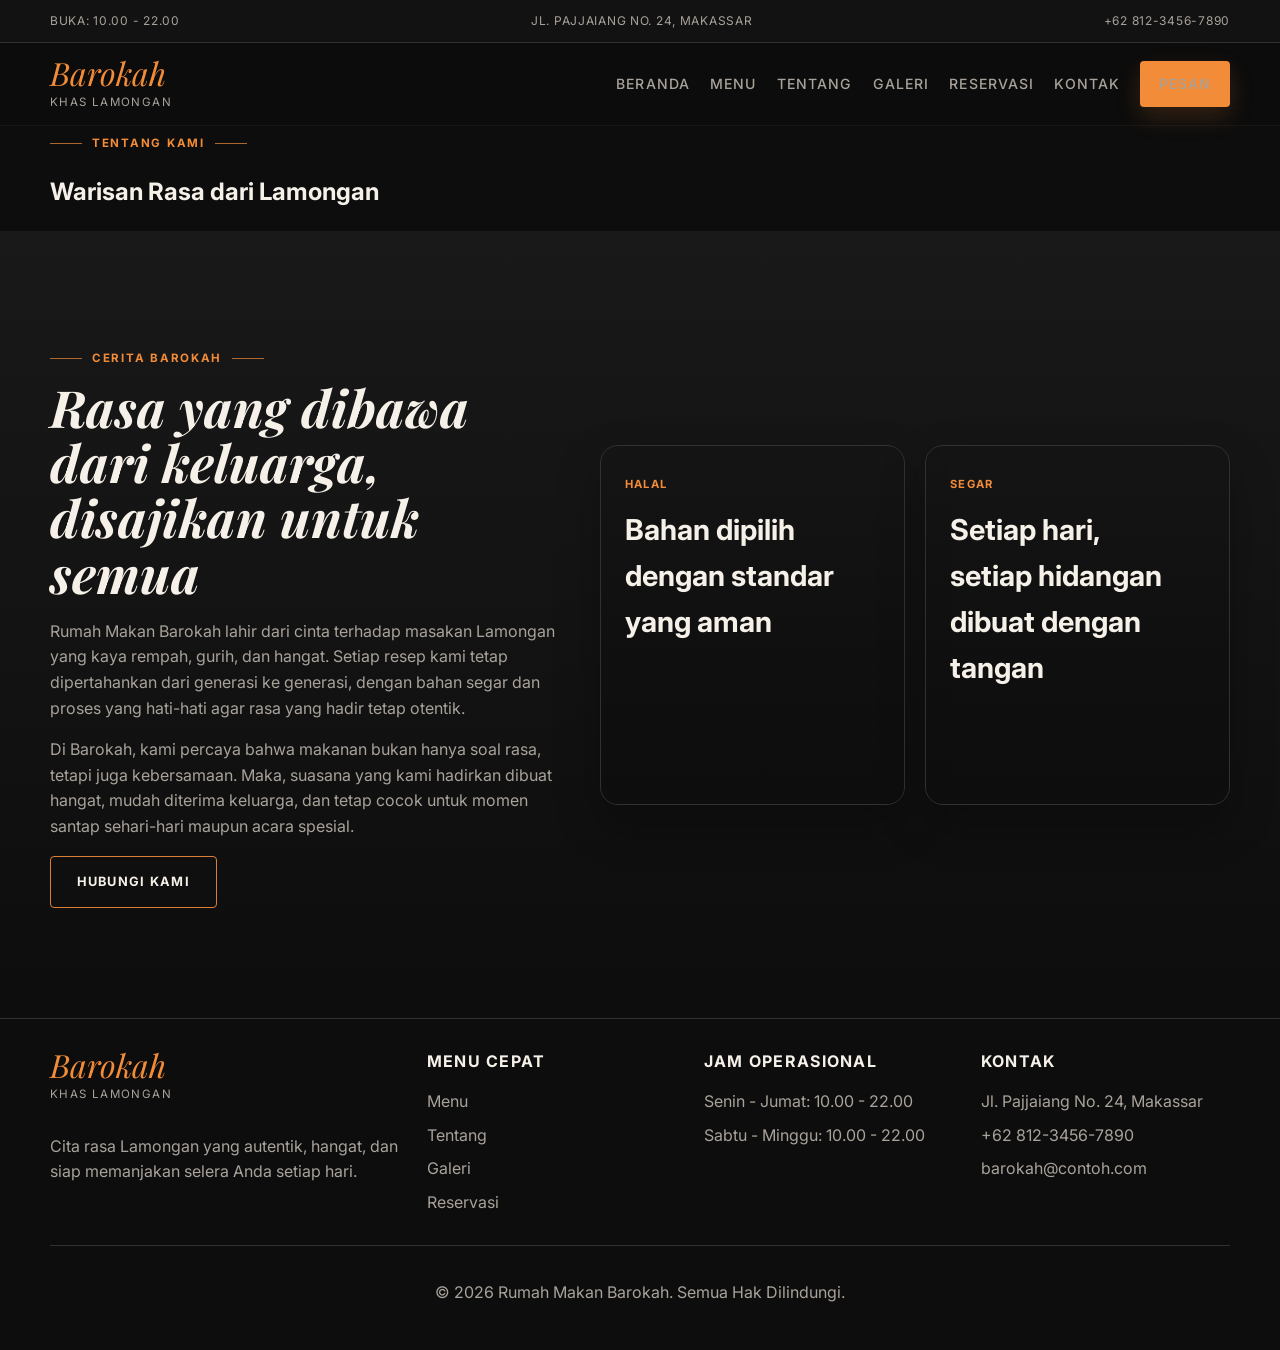
<file: about.html>
<!doctype html>
<html lang="id">
  <head>
    <meta charset="UTF-8" />
    <meta name="viewport" content="width=device-width, initial-scale=1.0" />
    <title>Tentang Kami | Rumah Makan Barokah</title>
    <meta name="description" content="Kenali cerita, komitmen, dan cita rasa khas Lamongan dari Rumah Makan Barokah." />
    <link rel="preconnect" href="https://fonts.googleapis.com" />
    <link rel="preconnect" href="https://fonts.gstatic.com" crossorigin />
    <link href="https://fonts.googleapis.com/css2?family=Inter:wght@400;500;600;700;800&family=Playfair+Display:ital,wght@0,600;0,700;1,600;1,700&display=swap" rel="stylesheet" />
    <link rel="stylesheet" href="assets/css/main.css" />
  </head>
  <body>
    <div class="topbar">
      <div class="container topbar-inner">
        <div class="topbar-item">Buka: 10.00 - 22.00</div>
        <div class="topbar-item">Jl. Pajjaiang No. 24, Makassar</div>
        <div class="topbar-item">+62 812-3456-7890</div>
      </div>
    </div>

    <header class="site-header">
      <div class="container nav-wrap">
        <a href="index.html" class="brand" aria-label="Beranda Rumah Makan Barokah">
          <span class="brand-name">Barokah</span>
          <span class="brand-sub">Khas Lamongan</span>
        </a>
        <button class="nav-toggle" aria-label="Buka menu" aria-expanded="false">
          <span></span><span></span><span></span>
        </button>
        <nav class="main-nav" aria-label="Navigasi utama">
          <a href="index.html">Beranda</a>
          <a href="menu.html">Menu</a>
          <a href="about.html">Tentang</a>
          <a href="gallery.html">Galeri</a>
          <a href="reservation.html">Reservasi</a>
          <a href="contact.html">Kontak</a>
          <a href="https://wa.me/6281234567890?text=Halo%20Barokah%2C%20saya%20ingin%20membuat%20pesanan." class="btn btn-primary btn-sm nav-cta">Pesan</a>
        </nav>
      </div>
    </header>

    <main>
      <section class="page-banner">
        <div class="container">
          <span class="eyebrow">Tentang kami</span>
          <h1>Warisan Rasa dari Lamongan</h1>
        </div>
      </section>

      <section class="story page-section">
        <div class="container story-grid">
          <div class="story-copy">
            <span class="eyebrow">Cerita Barokah</span>
            <h2>Rasa yang dibawa dari keluarga, disajikan untuk semua</h2>
            <p>Rumah Makan Barokah lahir dari cinta terhadap masakan Lamongan yang kaya rempah, gurih, dan hangat. Setiap resep kami tetap dipertahankan dari generasi ke generasi, dengan bahan segar dan proses yang hati-hati agar rasa yang hadir tetap otentik.</p>
            <p>Di Barokah, kami percaya bahwa makanan bukan hanya soal rasa, tetapi juga kebersamaan. Maka, suasana yang kami hadirkan dibuat hangat, mudah diterima keluarga, dan tetap cocok untuk momen santap sehari-hari maupun acara spesial.</p>
            <a href="https://wa.me/6281234567890?text=Halo%20Barokah%2C%20saya%20ingin%20bertanya%20mengenai%20menu." class="btn btn-secondary">Hubungi Kami</a>
          </div>
          <div class="story-cards">
            <article class="package-card package-one">
              <div class="package-info">
                <span class="mini-label">Halal</span>
                <h3>Bahan dipilih dengan standar yang aman</h3>
              </div>
            </article>
            <article class="package-card package-two">
              <div class="package-info">
                <span class="mini-label">Segar</span>
                <h3>Setiap hari, setiap hidangan dibuat dengan tangan</h3>
              </div>
            </article>
          </div>
        </div>
      </section>
    </main>

    <footer class="site-footer">
      <div class="container footer-grid">
        <div>
          <a href="index.html" class="brand footer-brand">
            <span class="brand-name">Barokah</span>
            <span class="brand-sub">Khas Lamongan</span>
          </a>
          <p>Cita rasa Lamongan yang autentik, hangat, dan siap memanjakan selera Anda setiap hari.</p>
        </div>
        <div>
          <h3>Menu Cepat</h3>
          <ul>
            <li><a href="menu.html">Menu</a></li>
            <li><a href="about.html">Tentang</a></li>
            <li><a href="gallery.html">Galeri</a></li>
            <li><a href="reservation.html">Reservasi</a></li>
          </ul>
        </div>
        <div>
          <h3>Jam Operasional</h3>
          <ul>
            <li>Senin - Jumat: 10.00 - 22.00</li>
            <li>Sabtu - Minggu: 10.00 - 22.00</li>
          </ul>
        </div>
        <div>
          <h3>Kontak</h3>
          <ul>
            <li>Jl. Pajjaiang No. 24, Makassar</li>
            <li>+62 812-3456-7890</li>
            <li>barokah@contoh.com</li>
          </ul>
        </div>
      </div>
      <div class="container footer-bottom"><p>© 2026 Rumah Makan Barokah. Semua Hak Dilindungi.</p></div>
    </footer>

    <script type="module" src="assets/js/main.js"></script>
  </body>
</html>
</file>
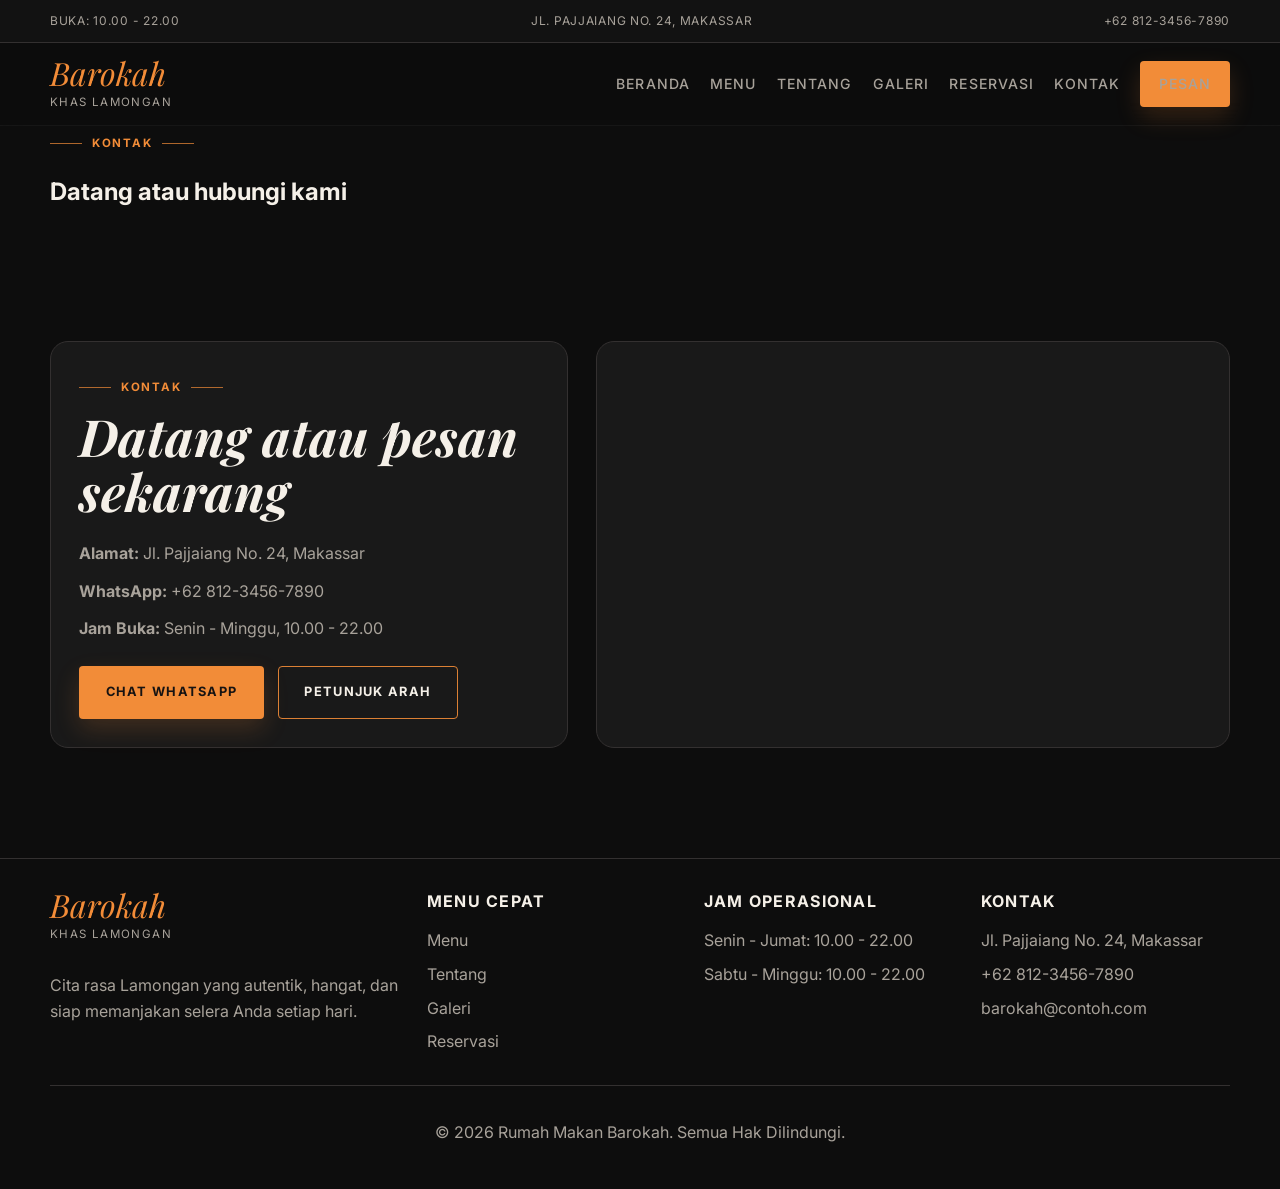
<file: contact.html>
<!doctype html>
<html lang="id">
  <head>
    <meta charset="UTF-8" />
    <meta name="viewport" content="width=device-width, initial-scale=1.0" />
    <title>Kontak | Rumah Makan Barokah</title>
    <meta name="description" content="Kontak Rumah Makan Barokah untuk reservasi, pertanyaan, dan petunjuk arah." />
    <link rel="preconnect" href="https://fonts.googleapis.com" />
    <link rel="preconnect" href="https://fonts.gstatic.com" crossorigin />
    <link href="https://fonts.googleapis.com/css2?family=Inter:wght@400;500;600;700;800&family=Playfair+Display:ital,wght@0,600;0,700;1,600;1,700&display=swap" rel="stylesheet" />
    <link rel="stylesheet" href="assets/css/main.css" />
  </head>
  <body>
    <div class="topbar">
      <div class="container topbar-inner">
        <div class="topbar-item">Buka: 10.00 - 22.00</div>
        <div class="topbar-item">Jl. Pajjaiang No. 24, Makassar</div>
        <div class="topbar-item">+62 812-3456-7890</div>
      </div>
    </div>

    <header class="site-header">
      <div class="container nav-wrap">
        <a href="index.html" class="brand" aria-label="Beranda Rumah Makan Barokah">
          <span class="brand-name">Barokah</span>
          <span class="brand-sub">Khas Lamongan</span>
        </a>
        <button class="nav-toggle" aria-label="Buka menu" aria-expanded="false">
          <span></span><span></span><span></span>
        </button>
        <nav class="main-nav" aria-label="Navigasi utama">
          <a href="index.html">Beranda</a>
          <a href="menu.html">Menu</a>
          <a href="about.html">Tentang</a>
          <a href="gallery.html">Galeri</a>
          <a href="reservation.html">Reservasi</a>
          <a href="contact.html">Kontak</a>
          <a href="https://wa.me/6281234567890?text=Halo%20Barokah%2C%20saya%20ingin%20membuat%20pesanan." class="btn btn-primary btn-sm nav-cta">Pesan</a>
        </nav>
      </div>
    </header>

    <main>
      <section class="page-banner">
        <div class="container">
          <span class="eyebrow">Kontak</span>
          <h1>Datang atau hubungi kami</h1>
        </div>
      </section>

      <section class="contact-section page-section">
        <div class="container contact-grid">
          <div class="contact-card info-card">
            <span class="eyebrow">Kontak</span>
            <h2>Datang atau pesan sekarang</h2>
            <ul class="contact-list">
              <li><strong>Alamat:</strong> Jl. Pajjaiang No. 24, Makassar</li>
              <li><strong>WhatsApp:</strong> +62 812-3456-7890</li>
              <li><strong>Jam Buka:</strong> Senin - Minggu, 10.00 - 22.00</li>
            </ul>
            <div class="contact-actions">
              <a href="https://wa.me/6281234567890?text=Halo%20Barokah%2C%20saya%20ingin%20bertanya%20tentang%20menu." class="btn btn-primary">Chat WhatsApp</a>
              <a href="https://www.google.com/maps/search/?api=1&query=Rumah+Makan+Barokah+Makassar" target="_blank" rel="noreferrer" class="btn btn-secondary">Petunjuk Arah</a>
            </div>
          </div>
          <div class="contact-card map-card">
            <iframe title="Lokasi Rumah Makan Barokah" src="https://www.google.com/maps?q=Makassar&output=embed" loading="lazy" referrerpolicy="no-referrer-when-downgrade"></iframe>
          </div>
        </div>
      </section>
    </main>

    <footer class="site-footer">
      <div class="container footer-grid">
        <div>
          <a href="index.html" class="brand footer-brand">
            <span class="brand-name">Barokah</span>
            <span class="brand-sub">Khas Lamongan</span>
          </a>
          <p>Cita rasa Lamongan yang autentik, hangat, dan siap memanjakan selera Anda setiap hari.</p>
        </div>
        <div>
          <h3>Menu Cepat</h3>
          <ul>
            <li><a href="menu.html">Menu</a></li>
            <li><a href="about.html">Tentang</a></li>
            <li><a href="gallery.html">Galeri</a></li>
            <li><a href="reservation.html">Reservasi</a></li>
          </ul>
        </div>
        <div>
          <h3>Jam Operasional</h3>
          <ul>
            <li>Senin - Jumat: 10.00 - 22.00</li>
            <li>Sabtu - Minggu: 10.00 - 22.00</li>
          </ul>
        </div>
        <div>
          <h3>Kontak</h3>
          <ul>
            <li>Jl. Pajjaiang No. 24, Makassar</li>
            <li>+62 812-3456-7890</li>
            <li>barokah@contoh.com</li>
          </ul>
        </div>
      </div>
      <div class="container footer-bottom"><p>© 2026 Rumah Makan Barokah. Semua Hak Dilindungi.</p></div>
    </footer>

    <script type="module" src="assets/js/main.js"></script>
  </body>
</html>
</file>
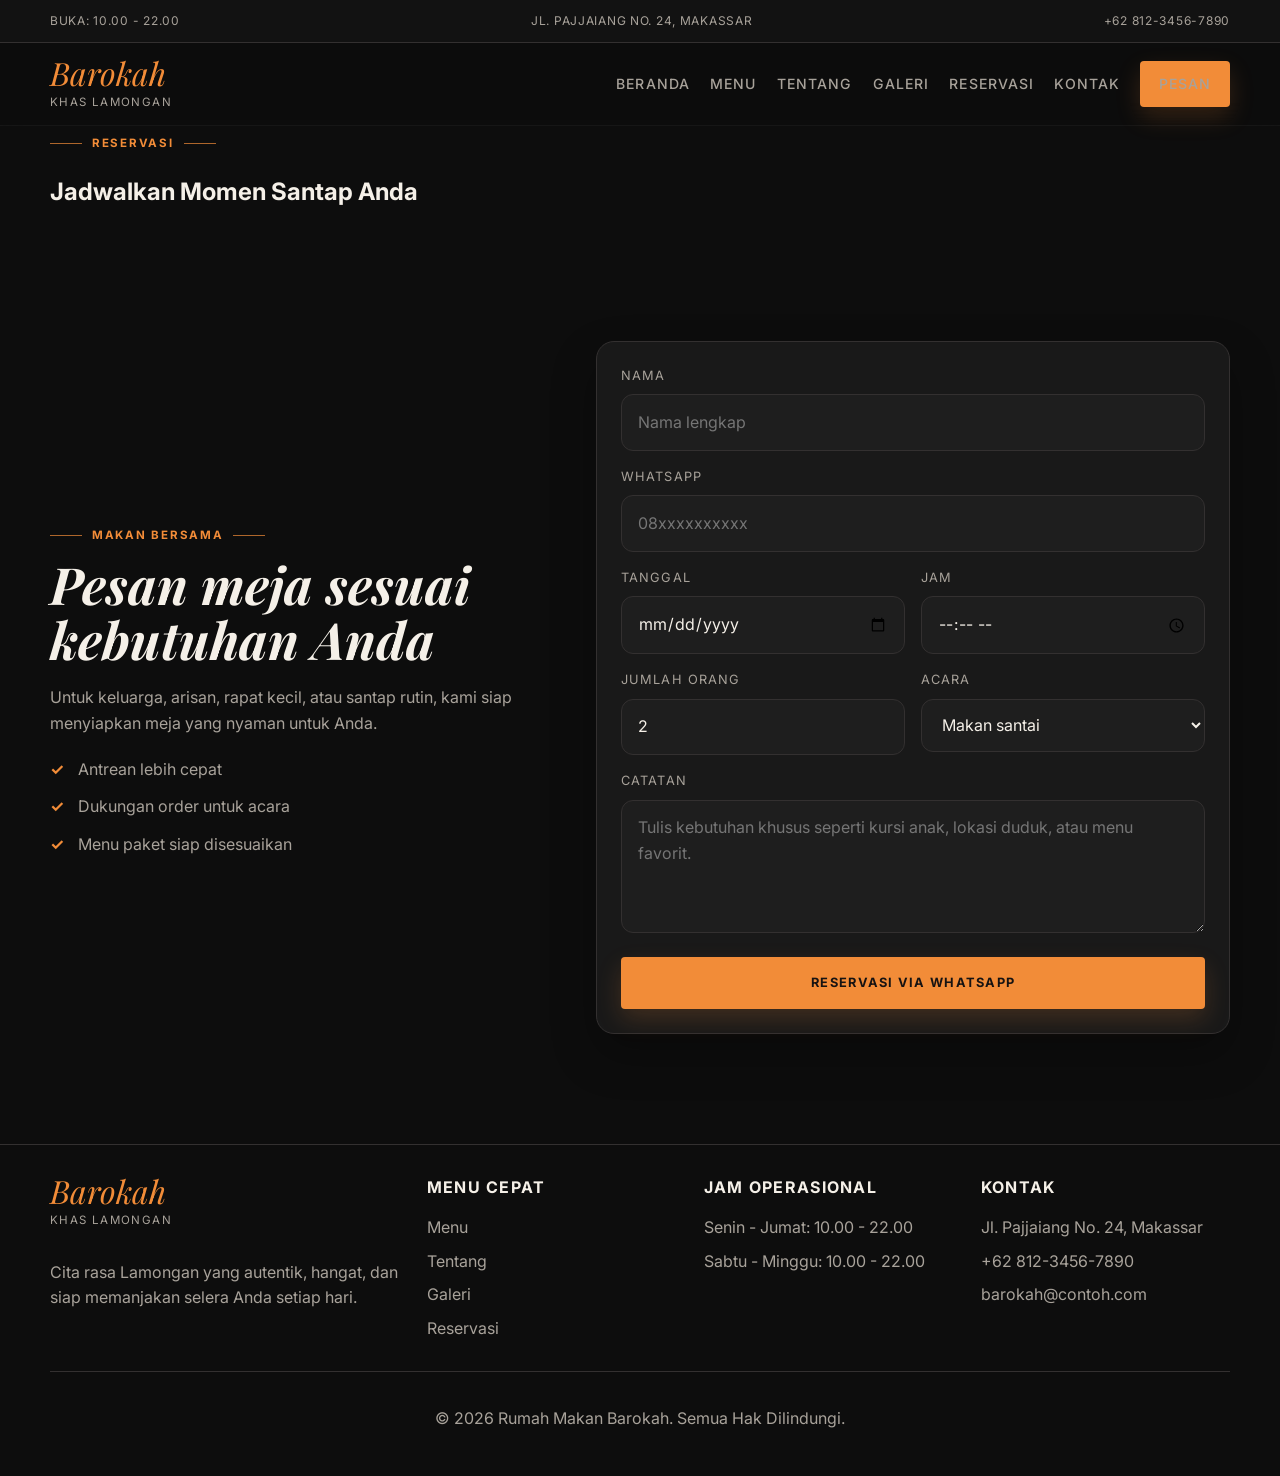
<file: reservation.html>
<!doctype html>
<html lang="id">
  <head>
    <meta charset="UTF-8" />
    <meta name="viewport" content="width=device-width, initial-scale=1.0" />
    <title>Reservasi | Rumah Makan Barokah</title>
    <meta name="description" content="Reservasi meja atau acara di Rumah Makan Barokah via WhatsApp dengan cepat dan praktis." />
    <link rel="preconnect" href="https://fonts.googleapis.com" />
    <link rel="preconnect" href="https://fonts.gstatic.com" crossorigin />
    <link href="https://fonts.googleapis.com/css2?family=Inter:wght@400;500;600;700;800&family=Playfair+Display:ital,wght@0,600;0,700;1,600;1,700&display=swap" rel="stylesheet" />
    <link rel="stylesheet" href="assets/css/main.css" />
  </head>
  <body>
    <div class="topbar">
      <div class="container topbar-inner">
        <div class="topbar-item">Buka: 10.00 - 22.00</div>
        <div class="topbar-item">Jl. Pajjaiang No. 24, Makassar</div>
        <div class="topbar-item">+62 812-3456-7890</div>
      </div>
    </div>

    <header class="site-header">
      <div class="container nav-wrap">
        <a href="index.html" class="brand" aria-label="Beranda Rumah Makan Barokah">
          <span class="brand-name">Barokah</span>
          <span class="brand-sub">Khas Lamongan</span>
        </a>
        <button class="nav-toggle" aria-label="Buka menu" aria-expanded="false">
          <span></span><span></span><span></span>
        </button>
        <nav class="main-nav" aria-label="Navigasi utama">
          <a href="index.html">Beranda</a>
          <a href="menu.html">Menu</a>
          <a href="about.html">Tentang</a>
          <a href="gallery.html">Galeri</a>
          <a href="reservation.html">Reservasi</a>
          <a href="contact.html">Kontak</a>
          <a href="https://wa.me/6281234567890?text=Halo%20Barokah%2C%20saya%20ingin%20membuat%20pesanan." class="btn btn-primary btn-sm nav-cta">Pesan</a>
        </nav>
      </div>
    </header>

    <main>
      <section class="page-banner">
        <div class="container">
          <span class="eyebrow">Reservasi</span>
          <h1>Jadwalkan Momen Santap Anda</h1>
        </div>
      </section>

      <section class="reservation page-section">
        <div class="container reservation-grid">
          <div class="reservation-copy">
            <span class="eyebrow">Makan bersama</span>
            <h2>Pesan meja sesuai kebutuhan Anda</h2>
            <p>Untuk keluarga, arisan, rapat kecil, atau santap rutin, kami siap menyiapkan meja yang nyaman untuk Anda.</p>
            <ul class="check-list">
              <li>Antrean lebih cepat</li>
              <li>Dukungan order untuk acara</li>
              <li>Menu paket siap disesuaikan</li>
            </ul>
          </div>

          <form class="reservation-form" id="reservationForm">
            <div class="field-group">
              <label for="name">Nama</label>
              <input id="name" name="name" type="text" placeholder="Nama lengkap" required />
            </div>
            <div class="field-group">
              <label for="phone">WhatsApp</label>
              <input id="phone" name="phone" type="tel" placeholder="08xxxxxxxxxx" required />
            </div>
            <div class="field-row">
              <div class="field-group">
                <label for="date">Tanggal</label>
                <input id="date" name="date" type="date" required />
              </div>
              <div class="field-group">
                <label for="time">Jam</label>
                <input id="time" name="time" type="time" required />
              </div>
            </div>
            <div class="field-row">
              <div class="field-group">
                <label for="guests">Jumlah orang</label>
                <input id="guests" name="guests" type="number" min="1" max="50" value="2" required />
              </div>
              <div class="field-group">
                <label for="occasion">Acara</label>
                <select id="occasion" name="occasion">
                  <option value="Makan santai">Makan santai</option>
                  <option value="Keluarga">Keluarga</option>
                  <option value="Rapat kecil">Rapat kecil</option>
                  <option value="Acara lain">Acara lain</option>
                </select>
              </div>
            </div>
            <div class="field-group">
              <label for="notes">Catatan</label>
              <textarea id="notes" name="notes" rows="4" placeholder="Tulis kebutuhan khusus seperti kursi anak, lokasi duduk, atau menu favorit."></textarea>
            </div>
            <button type="submit" class="btn btn-primary full-width">Reservasi via WhatsApp</button>
          </form>
        </div>
      </section>
    </main>

    <footer class="site-footer">
      <div class="container footer-grid">
        <div>
          <a href="index.html" class="brand footer-brand">
            <span class="brand-name">Barokah</span>
            <span class="brand-sub">Khas Lamongan</span>
          </a>
          <p>Cita rasa Lamongan yang autentik, hangat, dan siap memanjakan selera Anda setiap hari.</p>
        </div>
        <div>
          <h3>Menu Cepat</h3>
          <ul>
            <li><a href="menu.html">Menu</a></li>
            <li><a href="about.html">Tentang</a></li>
            <li><a href="gallery.html">Galeri</a></li>
            <li><a href="reservation.html">Reservasi</a></li>
          </ul>
        </div>
        <div>
          <h3>Jam Operasional</h3>
          <ul>
            <li>Senin - Jumat: 10.00 - 22.00</li>
            <li>Sabtu - Minggu: 10.00 - 22.00</li>
          </ul>
        </div>
        <div>
          <h3>Kontak</h3>
          <ul>
            <li>Jl. Pajjaiang No. 24, Makassar</li>
            <li>+62 812-3456-7890</li>
            <li>barokah@contoh.com</li>
          </ul>
        </div>
      </div>
      <div class="container footer-bottom"><p>© 2026 Rumah Makan Barokah. Semua Hak Dilindungi.</p></div>
    </footer>

    <script type="module" src="assets/js/main.js"></script>
  </body>
</html>
</file>
<file: assets/css/main.css>
@import url("./variables.css");
@import url("./reset.css");
@import url("./components.css");
@import url("./layout.css");
</file>
